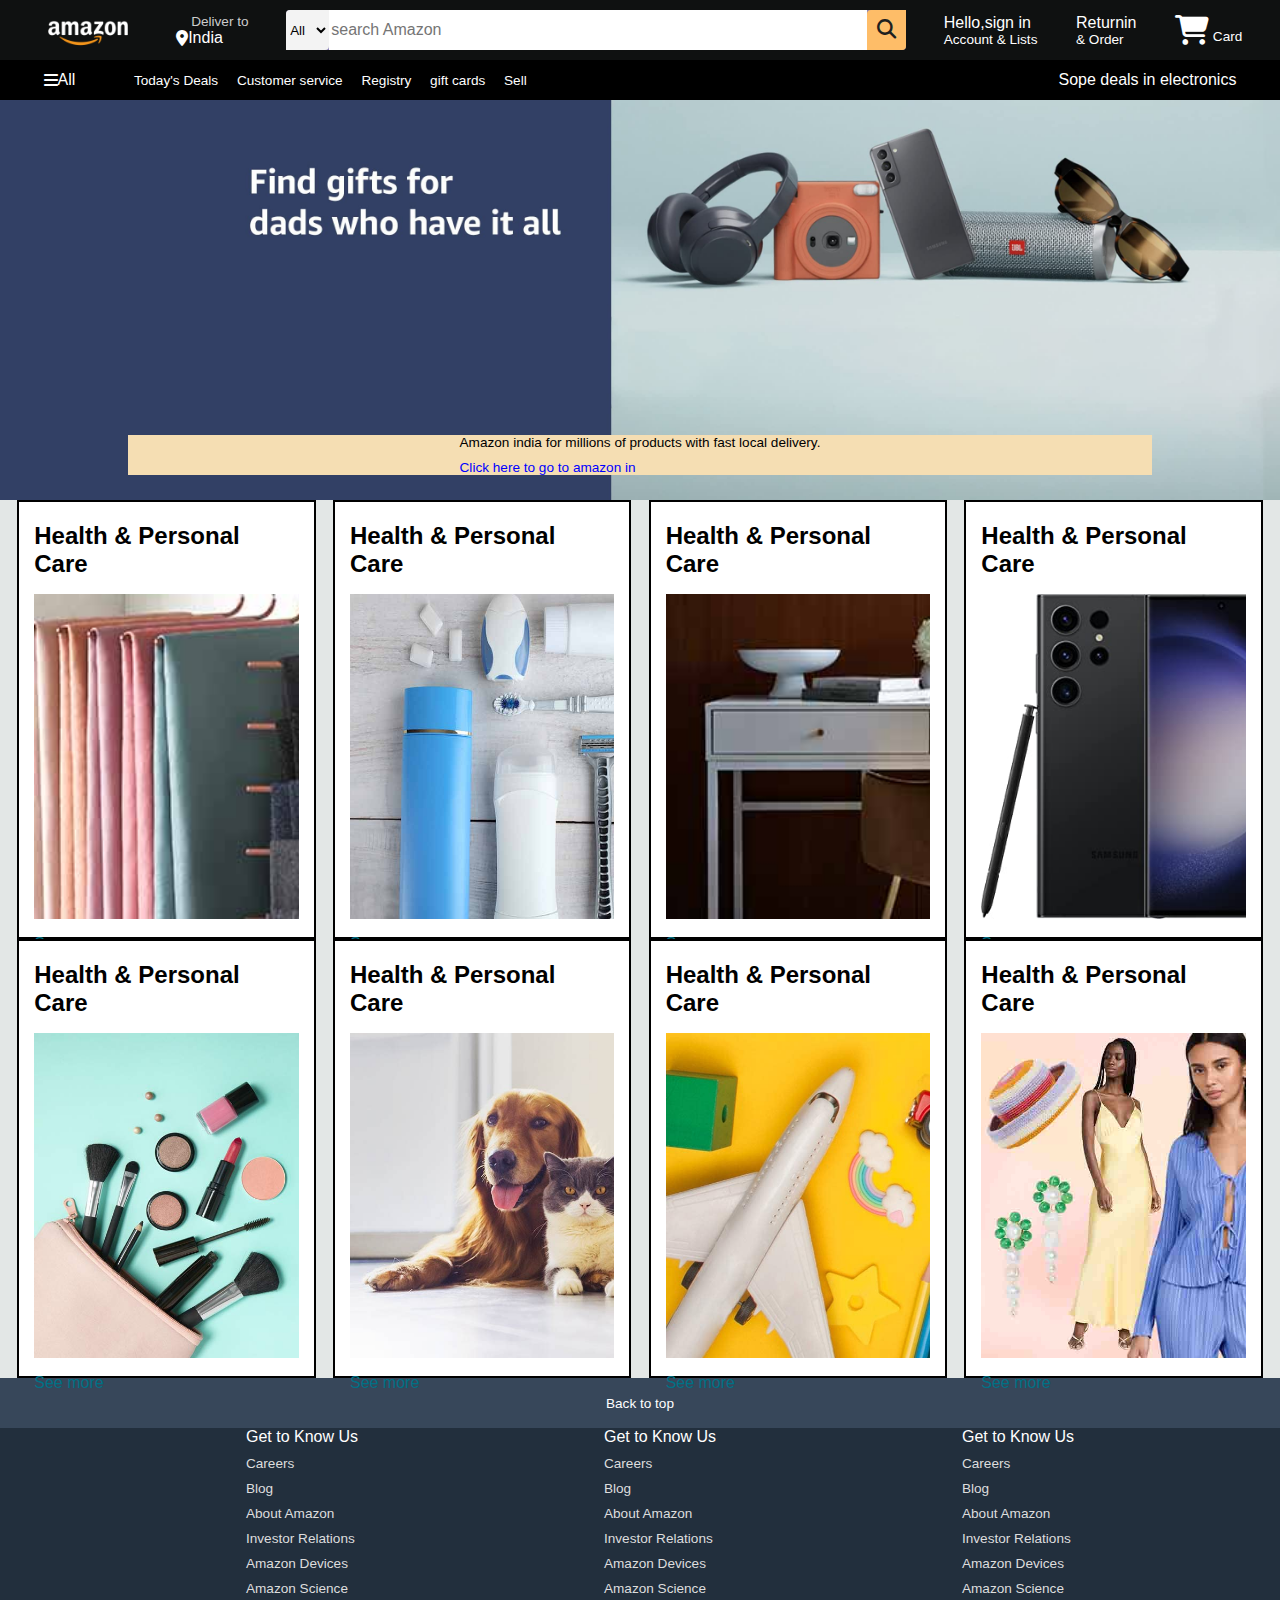
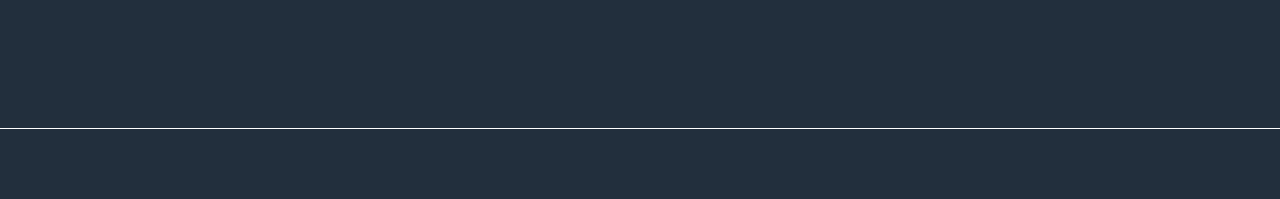
<file: Web developmentcode with harray/index.html>
<!DOCTYPE html>
<html lang="en">
<head>

    <title>Amazon</title>
    <link rel="stylesheet" href="https://cdnjs.cloudflare.com/ajax/libs/font-awesome/6.7.2/css/all.min.css" integrity="sha512-Evv84Mr4kqVGRNSgIGL/F/aIDqQb7xQ2vcrdIwxfjThSH8CSR7PBEakCr51Ck+w+/U6swU2Im1vVX0SVk9ABhg==" crossorigin="anonymous" referrerpolicy="no-referrer" />
    <link rel="stylesheet" href="style.css">
</head>
<body>
    <header>
        <div class="navbar">
         <div class="nav_logo border">
            <div class="logo"></div>

            </div>
            <div class="nav-address border">
                <p class="add-box">Deliver to</p>
                <div class="add-ioc">
                    <i class="fa-solid fa-location-dot"></i>
                    <p class="add-box1">India</p>
                </div>
            </div>
            <div class="nav-search">
                <select class="search1"> 
                    <option>All</option>
                </select>
                <input placeholder="search Amazon" class="search-input">
                <div class="search-ico">
                    <i class="fa-solid fa-magnifying-glass"></i>
                </div>
            </div>
            
            <div class="nav-singin border">
                <p><span>Hello,sign in</span></p>
                <p class="nav-s1">Account & Lists</p>
            </div>

            <div class="nav-box4 border">
                <p><span>Returnin</span></p>
                <p class="nav-s1">& Order</p>
            </div>
            <div class="nav-card border">
                <i class="fa-solid fa-cart-shopping"></i>
                Card
            </div>
            </div>
            
         
        
         <div class="panel">
            <div class="panel">
                <i class="fa-solid fa-bars"></i>
                All
            </div>
            <div class="panel-ops">
                <p>Today's Deals</p>
                <p>Customer service</p>
                <p>Registry</p>
                <p>gift cards</p>
                <p>Sell</p>
            </div>
            <div class="panel-de">
                Sope deals in electronics
            </div>
         </div>
         </div>
    </header>
    <div class="hero">
        <div class="hero-mess">
            <p>Amazon india for millions of products with fast local delivery.<a>Click here to go to amazon in</a></p>

        </div>
    </div>
    <div class="content">
        <div class="box1 box">
        <div class="box-con">
            <h2>Health & Personal Care</h2>
        <div class="box-img" style="background-image: url('box1_image.jpg');"></div>
        <p>See more</p>
        </div>
        </div>


        <div class="box2 box">
            <div class="box-con">
                <h2>Health & Personal Care</h2>
            <div class="box-img" style="background-image: url('box2_image.jpg');"></div>
            <p>See more</p>
            </div>
        
        </div>
        <div class="box3 box"><div class="box-con">
            <h2>Health & Personal Care</h2>
        <div class="box-img" style="background-image: url('box3_image.jpg');"></div>
        <p>See more</p>
        </div>
        </div>
        <div class="box4 box">
            <div class="box-con">
                <h2>Health & Personal Care</h2>
            <div class="box-img" style="background-image: url('box4_image.jpg');"></div>
            <p>See more</p>
            </div>
            
        </div>
        <div class="box4 box">
            <div class="box-con">
                <h2>Health & Personal Care</h2>
            <div class="box-img" style="background-image: url('box5_image.jpg');"></div>
            <p>See more</p>
            </div>
            
        </div>
        <div class="box4 box">
            <div class="box-con">
                <h2>Health & Personal Care</h2>
            <div class="box-img" style="background-image: url('box6_image.jpg');"></div>
            <p>See more</p>
            </div>
            
        </div>

        <div class="box box">
            <div class="box-con">
                <h2>Health & Personal Care</h2>
            <div class="box-img" style="background-image: url('box7_image.jpg');"></div>
            <p>See more</p>
            </div>
            
        </div>

        <div class="box box">
            <div class="box-con">
                <h2>Health & Personal Care</h2>
            <div class="box-img" style="background-image: url('box8_image.jpg');"></div>
            <p>See more</p>
            </div>
            
        </div>
</div>
<footer>
    <div class="foot-panel1">
        Back to top
    </div>
    <div class="foot-panel2">
        <ul>
            <p>Get to Know Us</p>
            <a>Careers</a>
            <a>Blog</a>
            <a>About Amazon</a>
            <a>Investor Relations</a>
            <a>Amazon Devices</a>
            <a>Amazon Science</a>
        </ul>

        <ul>
            <p>Get to Know Us</p>
            <a>Careers</a>
            <a>Blog</a>
            <a>About Amazon</a>
            <a>Investor Relations</a>
            <a>Amazon Devices</a>
            <a>Amazon Science</a>
        </ul>

        <ul>
            <p>Get to Know Us</p>
            <a>Careers</a>
            <a>Blog</a>
            <a>About Amazon</a>
            <a>Investor Relations</a>
            <a>Amazon Devices</a>
            <a>Amazon Science</a>
        </ul>
    </div>
    <div class="foot-panel3">
        <div class="logo">
            
        </div>
    </div>
</footer>
</body>
</html>
</file>
<file: Web developmentcode with harray/style.css>
*{
    margin: 0;
    font-family: Arial;
    border: border-box;
}
.navbar{
    height: 60px;
    background-color: #0f1111;
    color: white;
    align-items: center;
    display: flex;
    justify-content: space-evenly;
}
.nav_logo{
    height: 50px;
    width: 100px;
}
.logo{
    background-image: url("amazon_logo.png");
    background-size: cover;
    height: 50px;
    width: 100%;
}
.border
{
    border: 1.5px solid transparent;
}
.border:hover{
    border: 1.5px solid white;
}
/** box2**/
.add-box{
    color: #cccccc;
    font-size: 0.85rem;
    margin-left: 15px;
}
.add-box2{
    font-size: 1rem;
    margin-left: 3px;

}
.add-ioc
{
    display: flex;
    align-items: center;
}

/** box3**/
.nav-search
{
    display: flex;
    justify-content: space-evenly;
    background-color: rgb(139, 129, 184);
    width: 620px;
    height: 40px;
    border-radius: 4px;
}
.search1
{
    background-color: #f3f3f3;
    width: 50px;
    align-items: center;
    border-top-left-radius: 4px;
    border-bottom-right-radius: 4px;
    border: none;
}
.search-input
{
    width: 100%;
    font-size: 1rem;
    border: none;
}
.search-ico
{
    width: 45px;
    display: flex;
    justify-content: center;
    align-items: center;
    font-size: 1.2rem;
    background-color: #febd68;
    border-top-left-radius: 4px;
    border-bottom-right-radius: 4px;
    color: #20201f;
    
}
nav .search:hover{
    border: 2px solid rgb(235, 51, 60);

}

.span
{
    font-size: 0.7rem;
}
.nav-s1
{
    font-size: 0.85rem;
}
.nav-card i{
    font-size: 30px;
}
.nav-card
{
    font-size: 0.85rem;
    font-weight: 700px;
}
/** panel **/
.panel
{
    height: 40px;
    background-color: black;
    display: flex;
    color: white;
    align-items: center;
    justify-content: space-evenly;
}
.panel-ops p{
    display: inline;
    margin-left: 15px;
}
.panel-ops{
    width:70% ;
    font-size: 0.85rem;
}
.panel.de
{
    font-size: 0.9rem;
    font-weight: 700;
}
.hero
{
    background-image: url("hero_image.jpg");
    height:400px ;
    background-size: cover;
    display: flex;
    justify-content: center;
    align-items: flex-end;
}
.hero-mess
{
    background-color: wheat;
    color: black;
    height: 40px;
    display: flex;
    align-items: center;
    justify-content: center;
    font-size: 0.85rem;
    width: 80%;
    margin-bottom: 25px;
}
.hero-mess a{
    color: blue;

}

.box{
    border: 2px solid black;
    height: 400px;
    width: 23%;
    background-color: white;
    padding: 20px 0px 15px;
}
.content
{
    display: flex;
    flex-wrap: wrap;
    justify-content: space-evenly;
    background-color: #e3e7e6

}
.box-img
{
    height: 325px;
    background-size: cover;
    margin-top: 1rem;
    margin-bottom: 1rem;
}
.box-con
{
    margin-left: 15px;
    margin-right: 15px;
}
.box-con p{
    color: #007185;
}
/** footer**/
.foot-panel1
{
    background-color: #37475a;
    color: white;
    height: 50px;
    display: flex;
    justify-content: center;
    align-items: center;
    font-size: 0.85rem;


}
.footer
{
    margin-top: 20px;
}
.foot-panel2
{
    background-color: #222f3d;
    color: white;
    height: 300px;
    display: flex;
    justify-content: space-evenly;
}
 a{
    display: block;
    font-size: 0.85rem;
    margin-top: 10px;
    color: #dddddd;
}
.ul
{
    margin-top: 20px;
}
.foot-panel3
{
    background-color: #222f3d;
    color: white;
    border-top: 0.5px solid white;
    height: 70px;
    display: flex;
    justify-content: center;

}
.logo{
    background-image: url("amazon_logo.png");
    background-size: cover;
    height: 50px;
    width: 100%;
}
</file>
